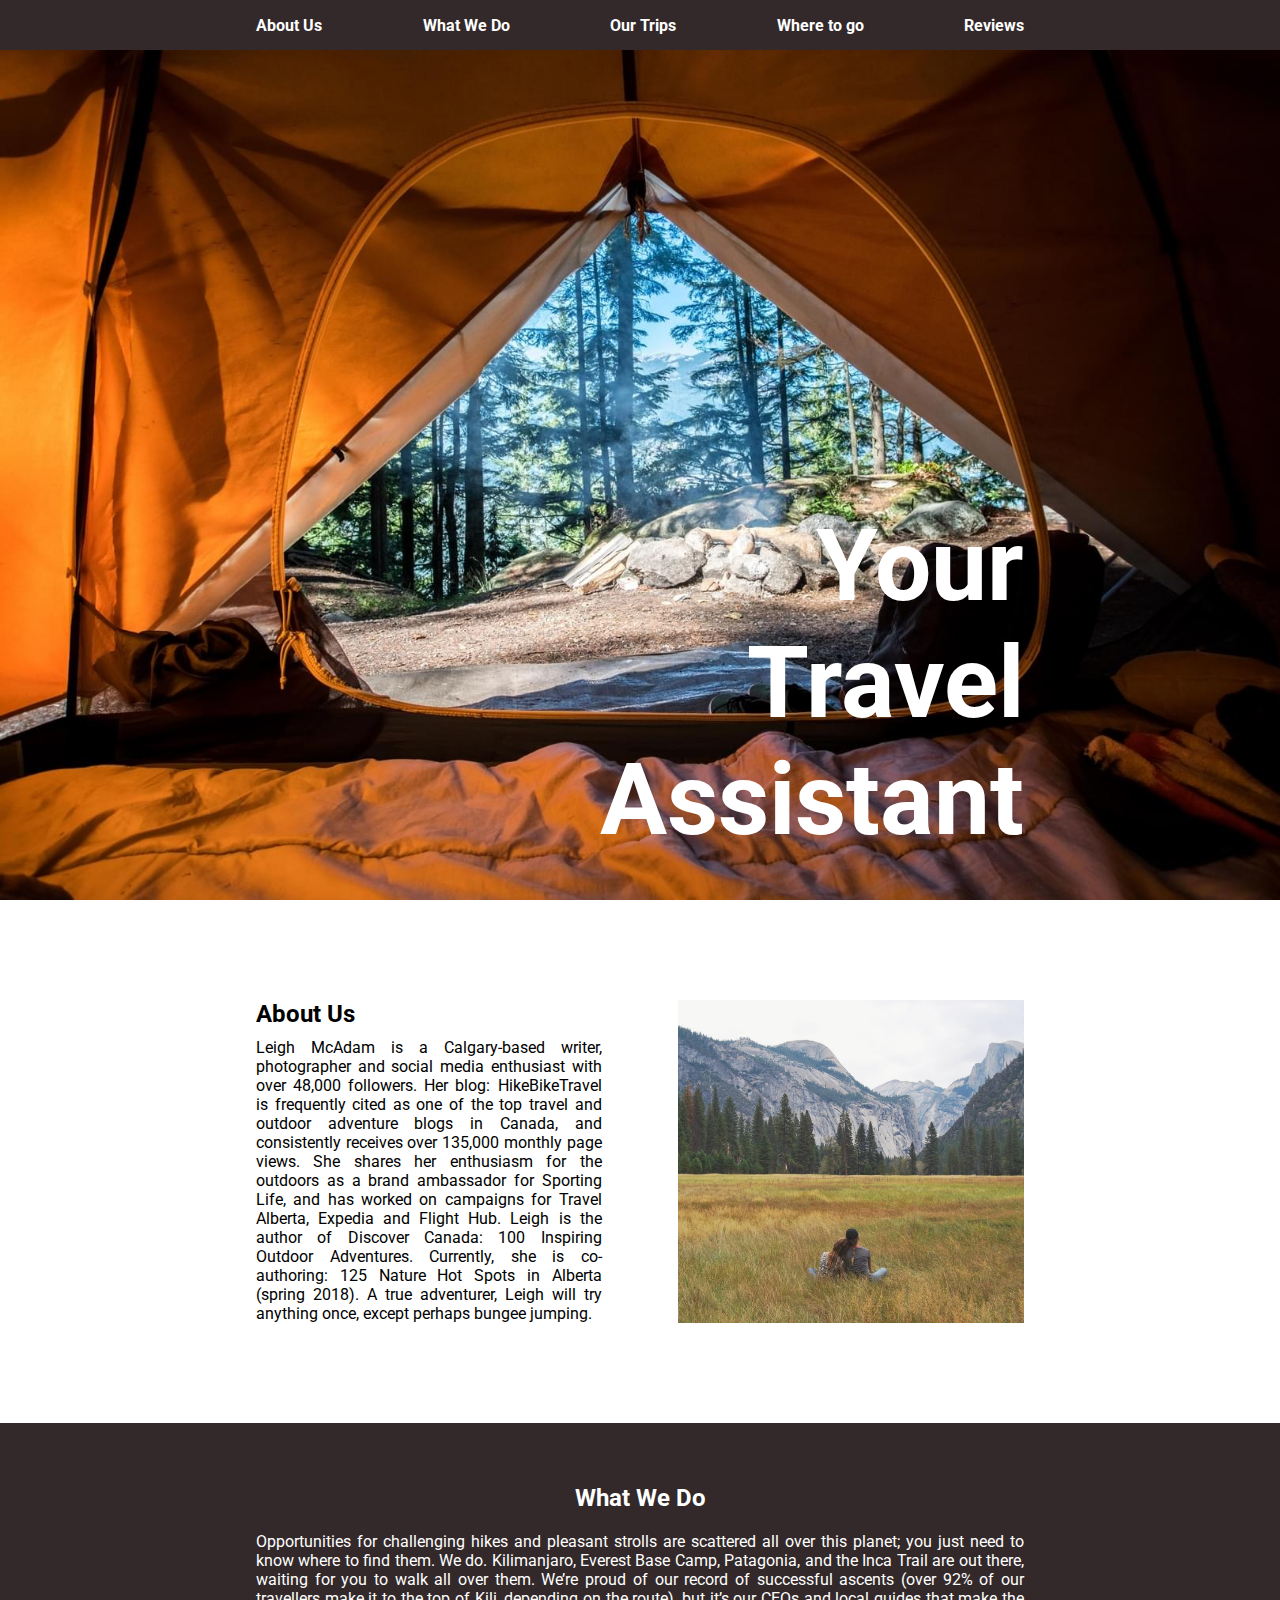
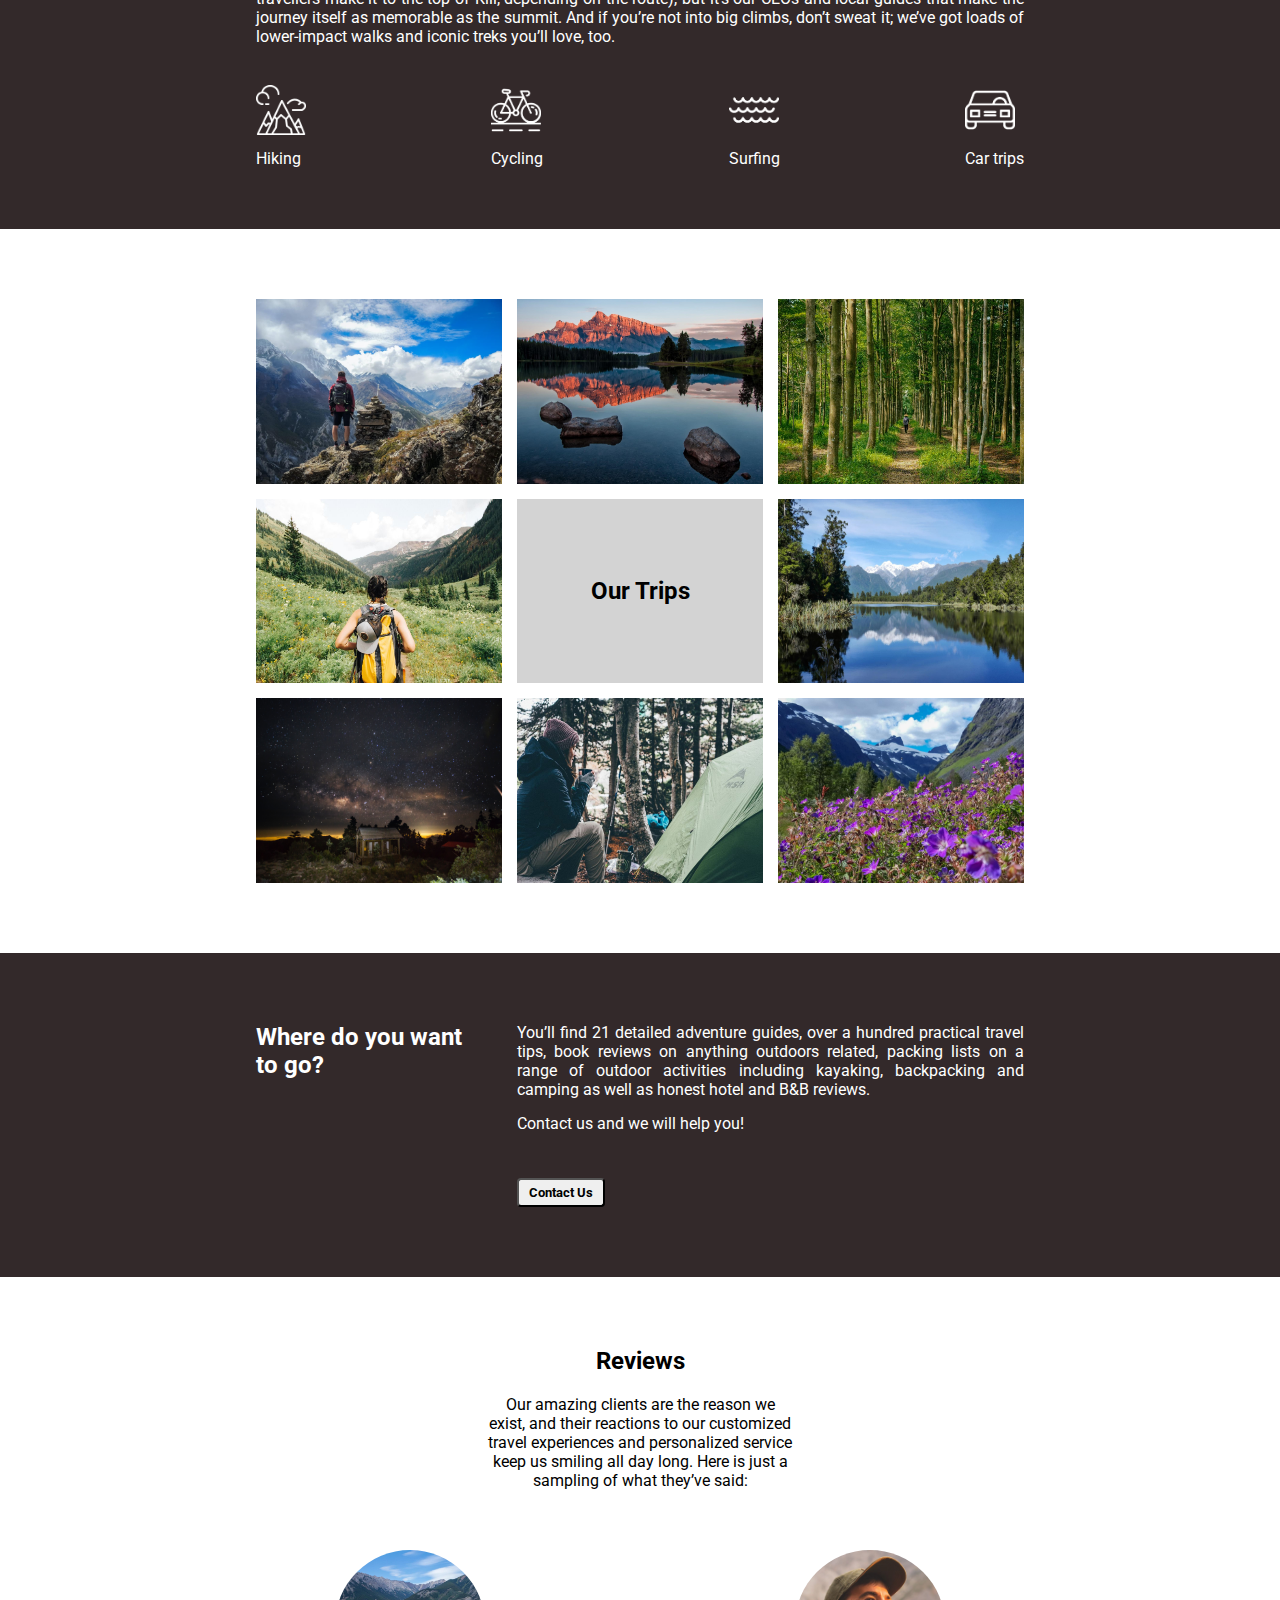
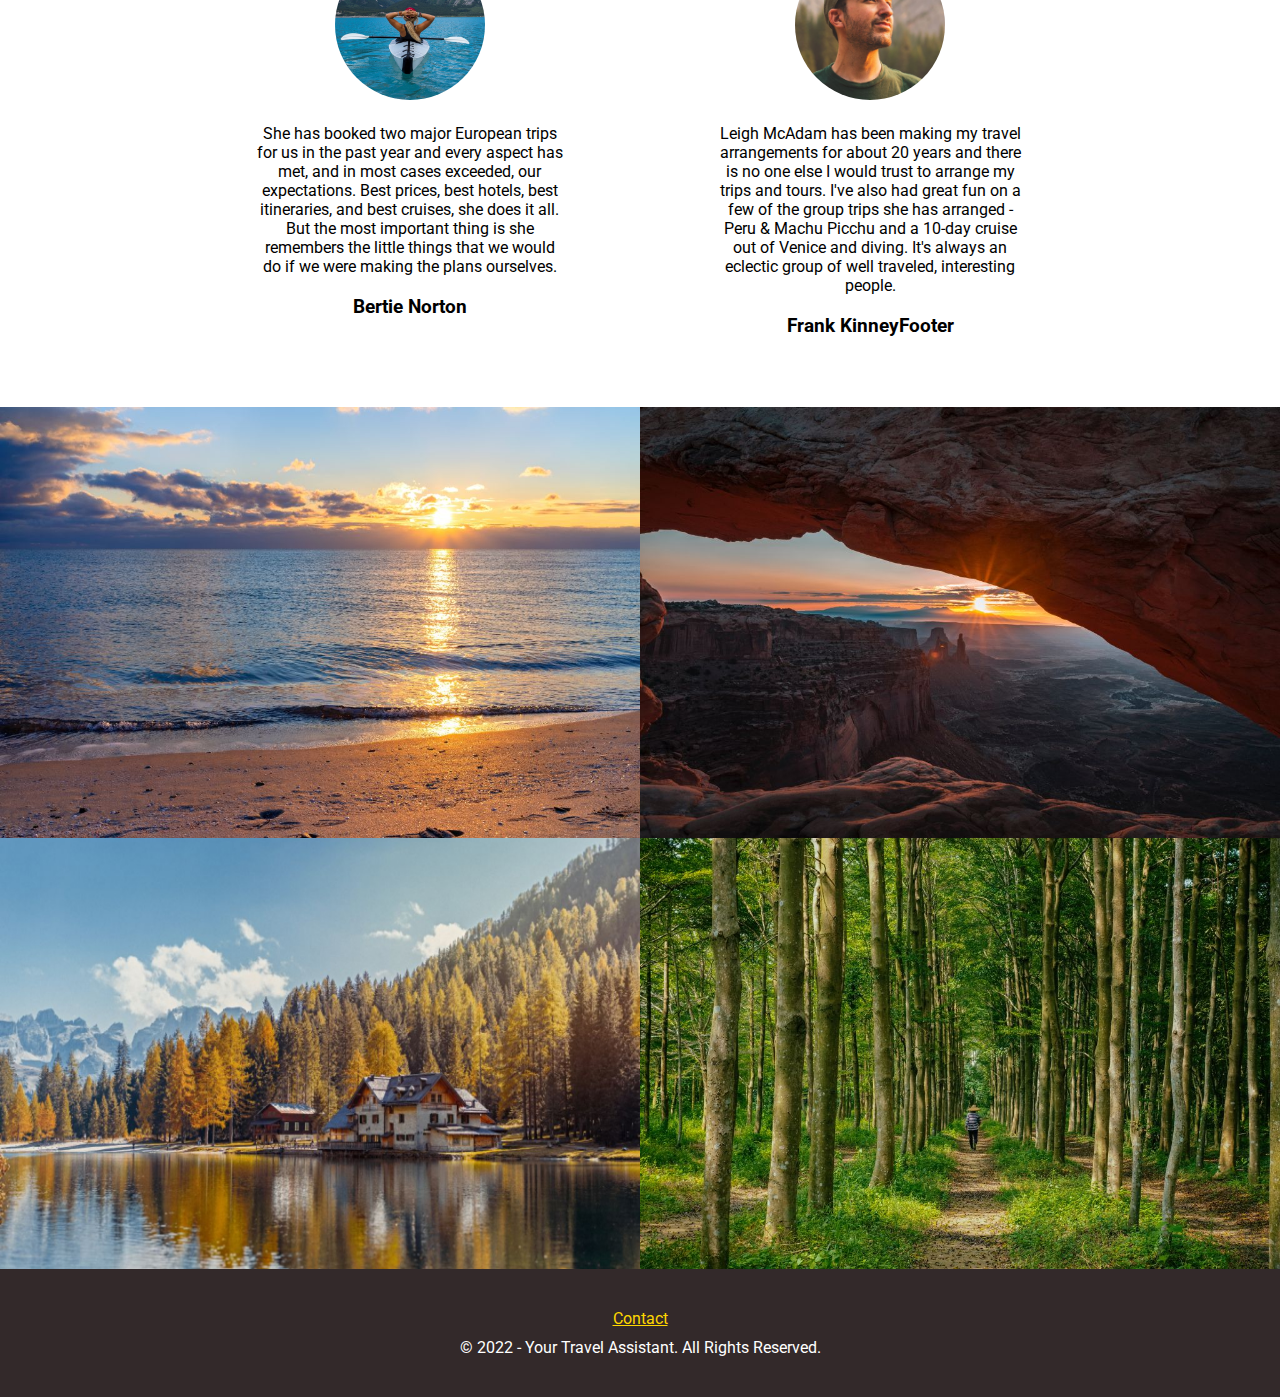
<file: 1/index.html>
<!DOCTYPE html>
<html lang="en">
  <!-- Denis Musil -->

  <!-- musildenis@gmail.com -->

  <!-- Wopfi -->
  <head>
    <meta charset="UTF-8" />
    <meta name="viewport" content="width=device-width, initial-scale=1.0" />
    <link rel="preconnect" href="https://fonts.googleapis.com" />
    <link rel="preconnect" href="https://fonts.gstatic.com" crossorigin />
    <link
      href="https://fonts.googleapis.com/css2?family=Lexend+Mega:wght@600;900&family=Roboto:wght@100;700&family=Rubik+Bubbles&display=swap"
      rel="stylesheet"
    />
    <title>Document</title>
    <link href="./styles.css" rel="stylesheet" />
  </head>
  <body>
    <div class="navigation">
      <nav>
        <a href="#about-us">About Us</a>
        <a href="#what-we-do">What We Do</a>
        <a href="#our-trips">Our Trips</a>
        <a href="#where-to-go">Where to go</a>
        <a href="#reviews">Reviews</a>
        <a class="mobile-menu"
          ><img src="./icons/icons8-hamburger-menu-60.png"
        /></a>
      </nav>
    </div>
    <div class="hero-section">
      <div class="hero-text">
        <h1>
          Your <br />
          Travel <br />
          Assistant
        </h1>
      </div>
    </div>
    <div class="about-us" id="about-us">
      <div class="about-us-wrap">
        <div class="about-us-text">
          <h2>About Us</h2>
          <p>
            Leigh McAdam is a Calgary-based writer, photographer and social
            media enthusiast with over 48,000 followers. Her blog:
            HikeBikeTravel is frequently cited as one of the top travel and
            outdoor adventure blogs in Canada, and consistently receives over
            135,000 monthly page views. She shares her enthusiasm for the
            outdoors as a brand ambassador for Sporting Life, and has worked on
            campaigns for Travel Alberta, Expedia and Flight Hub. Leigh is the
            author of Discover Canada: 100 Inspiring Outdoor Adventures.
            Currently, she is co-authoring: 125 Nature Hot Spots in Alberta
            (spring 2018). A true adventurer, Leigh will try anything once,
            except perhaps bungee jumping.
          </p>
        </div>
        <div class="about-us-img-wrap"></div>
      </div>
    </div>
    <div class="what-we-do" id="what-we-do">
      <div class="what-we-do-wrap">
        <div class="what-we-do-text">
          <h2>What We Do</h2>
          <p>
            Opportunities for challenging hikes and pleasant strolls are
            scattered all over this planet; you just need to know where to find
            them. We do. Kilimanjaro, Everest Base Camp, Patagonia, and the Inca
            Trail are out there, waiting for you to walk all over them. We’re
            proud of our record of successful ascents (over 92% of our
            travellers make it to the top of Kili, depending on the route), but
            it’s our CEOs and local guides that make the journey itself as
            memorable as the summit. And if you’re not into big climbs, don’t
            sweat it; we’ve got loads of lower-impact walks and iconic treks
            you’ll love, too.
          </p>
        </div>
        <div class="what-we-do-icons">
          <figure>
            <img src="./icons/png-icons-white/hiking-white.png" />
            <figcaption>Hiking</figcaption>
          </figure>
          <figure>
            <img src="./icons/png-icons-white/cycle-white.png" />
            <figcaption>Cycling</figcaption>
          </figure>
          <figure>
            <img src="./icons/png-icons-white/water-white.png" />
            <figcaption>Surfing</figcaption>
          </figure>
          <figure>
            <img src="./icons/png-icons-white/car-white.png" />
            <figcaption>Car trips</figcaption>
          </figure>
        </div>
      </div>
    </div>
    <div class="our-trips" id="our-trips">
      <div class="grid-trips">
        <img src="./img/simon-english-48nerZQCHgo-unsplash.jpg" />
        <img src="./img/james-wheeler-ZOA-cqKuJAA-unsplash.jpg" />
        <img src="./img/daniel-tseng-73lmMKhi2U8-unsplash.jpg" />
        <img src="./img/holly-mandarich-UVyOfX3v0Ls-unsplash.jpg" />
        <div class="our-trips-text">
          <h2>Our Trips</h2>
        </div>
        <img src="./img/patrick-szylar-45bM3XGqnDE-unsplash.jpg" />
        <img src="./img/chung-yee-tsang-wqxCKM0R6R8-unsplash.jpg" />
        <img src="./img/julian-bialowas-ilkTnuMunP8-unsplash.jpg" />
        <img src="./img/matej-drha-rbDzMcJsBkY-unsplash.jpg" />
      </div>
    </div>
    <div class="where-to-go" id="where-to-go">
      <div class="where-to-go-wrap">
        <div class="where-to-go-head">
          <h2>Where do you want to go?</h2>
        </div>
        <div class="where-to-go-text">
          <p>
            You’ll find 21 detailed adventure guides, over a hundred practical
            travel tips, book reviews on anything outdoors related, packing
            lists on a range of outdoor activities including kayaking,
            backpacking and camping as well as honest hotel and B&B reviews.
          </p>
          <p>Contact us and we will help you!</p>
          <button class="where-button" type="button">Contact Us</button>
        </div>
      </div>
    </div>
    <div class="reviews" id="reviews">
      <div class="reviews-wrap">
        <div class="reviews-text">
          <h2>Reviews</h2>
          <p>
            Our amazing clients are the reason we exist, and their reactions to
            our customized travel experiences and personalized service keep us
            smiling all day long. Here is just a sampling of what they’ve said:
          </p>
        </div>
      </div>
      <div class="reviews-persons">
        <div class="person">
          <div class="person-wrap">
            <img src="./img/kalen-emsley-kGSapVfg8Kw-unsplash.jpg" />
          </div>
          <div class="person-text">
            <p>
              She has booked two major European trips for us in the past year
              and every aspect has met, and in most cases exceeded, our
              expectations. Best prices, best hotels, best itineraries, and best
              cruises, she does it all. But the most important thing is she
              remembers the little things that we would do if we were making the
              plans ourselves.
            </p>
            <h3>Bertie Norton</h3>
          </div>
        </div>
        <div class="person">
          <div class="person-wrap">
            <img src="./img/jeffrey-keenan-pUhxoSapPFA-unsplash.jpg" />
          </div>
          <div class="person-text">
            <p>
              Leigh McAdam has been making my travel arrangements for about 20
              years and there is no one else I would trust to arrange my trips
              and tours. I've also had great fun on a few of the group trips she
              has arranged - Peru & Machu Picchu and a 10-day cruise out of
              Venice and diving. It's always an eclectic group of well traveled,
              interesting people.
            </p>
            <h3>Frank KinneyFooter</h3>
          </div>
        </div>
      </div>
    </div>
    <div class="four-seasons">
      <div class="four-wrapper">
        <img src="./img/alexey-fedenkov-BaCZYH9RLmQ-unsplash.jpg" />
      </div>
      <div class="four-wrapper">
        <img src="./img/omer-salom-LoijtQXXNhs-unsplash.jpg" />
      </div>
      <div class="four-wrapper">
        <img src="./img/vincentiu-solomon-7MH4ped6_Mo-unsplash.jpg" />
      </div>
      <div class="four-wrapper">
        <img src="./img/daniel-tseng-73lmMKhi2U8-unsplash.jpg" />
      </div>
    </div>
    <footer>
      <div class="footer-wrap">
        <p><a href="mailto:musildenis@gmail.com">Contact</a></p>
        <p>© 2022 - Your Travel Assistant. All Rights Reserved.</p>
      </div>
    </footer>
  </body>
</html>
</file>
<file: 1/styles.css>
* {
  margin: 0;
  padding: 0;
  font-family: "Roboto", sans-serif;
}

:root {
  --white: #fff;
  --brown: #33292a;
}

h2 {
  font-weight: bold;
}

.navigation {
  background-color: var(--brown);
  height: 50px;
  position: fixed;
  z-index: 1;
  width: 100%;
}

nav {
  width: 60%;
  height: 100%;
  margin: auto;
  display: flex;
  justify-content: space-between;
  align-items: center;
}

nav a {
  text-decoration: none;
  color: var(--white);
  font-weight: bold;
}

.mobile-menu {
  display: none;
}

.hero-section {
  background-image: url(./img/scott-goodwill-y8Ngwq34_Ak-unsplash.jpg);
  background-repeat: no-repeat;
  background-size: cover;
  background-position: center;
  width: 100%;
  height: calc(100vh - 50px);
  position: relative;
  top: 50px;
}

.hero-text {
  width: 60%;
  height: 100%;
  text-align: right;
  color: var(--white);
  margin: auto;
  position: relative;
}

.hero-text h1 {
  position: absolute;
  right: 0;
  bottom: 5%;
  font-size: 100px;
  font-weight: bold;
}

.about-us {
  width: 100%;
  height: auto;
  background-color: var(--white);
}

.about-us-wrap {
  width: 60%;
  display: flex;
  justify-content: space-between;
  margin: 150px auto 100px;
  align-items: stretch;
}

.about-us-text {
  width: 45%;
  height: auto;
  text-align: justify;
}

.about-us-text h2 {
  margin-bottom: 10px;
}

.about-us-img-wrap {
  width: 45%;
  height: auto;
  background-image: url(./img/anneliese-phillips-uv4-vl3liKM-unsplash.jpg);
  background-position: center 90%;
  background-size: cover;
}

.what-we-do {
  background-color: var(--brown);
}

.what-we-do-wrap {
  width: 60%;
  margin: auto;
  color: var(--white);
}

.what-we-do-text {
  margin-bottom: 30px;
  text-align: justify;
}

.what-we-do-text h2 {
  padding-top: 8%;
  padding-bottom: 20px;
  text-align: center;
}

.what-we-do-icons {
  display: flex;
  justify-content: space-between;
  padding-bottom: 8%;
  margin-top: 5%;
}

figure img {
  height: 50px;
  width: 50px;
  margin-bottom: 10px;
}

.our-trips {
  width: 60%;
  margin: auto;
  margin: 70px auto;
}

.grid-trips {
  width: 100%;
  display: grid;
  grid-template: repeat(3, 1fr) / repeat(3, 1fr);
  gap: 15px;
}

.grid-trips img {
  width: 100%;
  height: 100%;
  transition: scale 1.5s, transform 1s;
}

.grid-trips img:hover {
  scale: 1.3;
  transform: rotate(360deg);
  z-index: 1;
}

.grid-trips img:not(hover) {
  z-index: 0;
}

.our-trips-text {
  background-color: lightgrey;
  display: flex;
  justify-content: center;
  align-items: center;
  font-weight: bold;
}

.where-to-go {
  width: 100%;
  background-color: var(--brown);
}

.where-to-go-wrap {
  width: 60%;
  margin: auto;
  padding: 70px 0;
  display: flex;
  color: var(--white);
  justify-content: space-between;
}

.where-to-go-text {
  margin-left: 30px;
  width: 80%;
  text-align: justify;
}

.where-to-go-text p {
  margin-bottom: 15px;
}

button {
  margin-top: 30px;
  border-radius: 4px;
  padding: 5px 10px;
  font-weight: bold;
}

.reviews-persons {
  width: 60%;
  margin: auto;
  display: flex;
  justify-content: space-between;
}

.reviews {
  width: 100%;
  margin: 70px 0;
}

.reviews-wrap {
  width: 60%;
  margin: 40px auto;
}

.reviews-text {
  width: 40%;
  margin: auto;
  text-align: center;
}

.reviews-text p {
  margin: 20px auto;
}

.person-wrap img {
  width: 150px;
  height: 150px;
  border-radius: 50%;
  object-fit: cover;
  margin-top: 20px;
}

.person {
  width: 40%;
  text-align: center;
}

.person-text p {
  margin: 20px 0;
  text-align: center;
}

.four-seasons {
  width: 100%;
  display: grid;
  grid-template: repeat(2, 1fr) / repeat(2, 1fr);
}

.four-seasons img {
  width: 100%;
  height: 100%;
}

footer {
  background-color: var(--brown);
  width: 100%;
}

.footer-wrap {
  width: 60%;
  margin: auto;
  padding: 30px;
  text-align: center;
}

.footer-wrap p {
  margin: 10px;
  color: var(--white);
}

.footer-wrap a {
  color: gold;
  transition: color 1.5s;
}

.footer-wrap a:hover {
  color: red;
}

/* mobil */

@media only screen and (max-width: 768px) {
  nav a {
    display: none;
  }

  .mobile-menu {
    display: block;
  }

  nav {
    justify-content: end;
  }
  .hero-text,
  .about-us-wrap,
  .what-we-do-wrap,
  .our-trips,
  .where-to-go-wrap,
  .reviews-wrap,
  .reviews-persons,
  .footer-wrap,
  nav {
    width: 80%;
  }

  .hero-text h1 {
    font-size: 80px;
  }

  .grid-trips {
    display: flex;
    flex-wrap: wrap;
  }

  .our-trips-text {
    width: 100%;
    height: 10vh;
  }

  .reviews-persons {
    flex-direction: column;
    align-items: center;
  }

  .person,
  .reviews-text {
    width: 100%;
  }

  .about-us-wrap {
    display: block;
  }

  .about-us-text {
    width: 100%;
  }

  .about-us-text h2 {
    margin: 20px 0;
  }

  .about-us-img-wrap {
    width: 100%;
    min-height: 200px;
    margin-top: 20px;
    background-position: 0 90%;
  }

  .where-to-go-wrap {
    display: block;
    text-align: center;
  }

  .where-to-go-text {
    margin: 15px 0;
    text-align: center;
    width: 100%;
  }

  .what-we-do-icons {
    flex-direction: column;
    align-items: center;
    text-align: center;
  }

  figure img {
    margin-top: 30px;
    margin-bottom: 0;
  }

  .four-seasons {
    display: flex;
    flex-direction: column;
    margin: 0;
  }
  .four-seasons img {
    height: 100%;
    width: 100%;
    object-fit: cover;
  }
}
</file>
